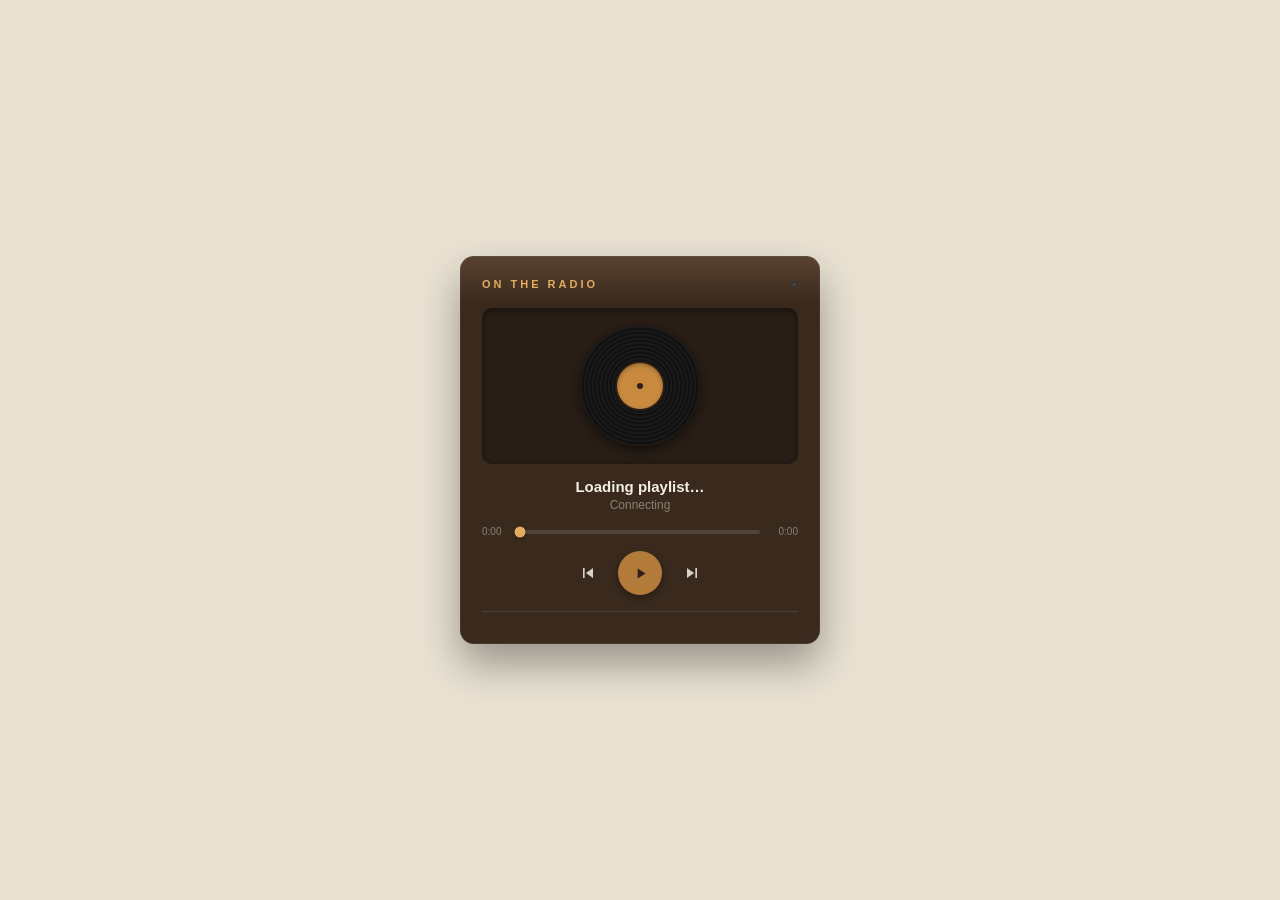
<file: test.html>
<!DOCTYPE html>
<html lang="en">
<head>
<meta charset="UTF-8">
<meta name="viewport" content="width=device-width, initial-scale=1.0">
<title>Radio Player</title>
<style>
  :root{
    --ink:#1c1a17;
    --paper:#f4efe4;
    --wood:#3a2a1e;
    --wood-light:#5a4230;
    --brass:#c98a3f;
    --brass-light:#e3ac5f;
    --groove:#2a1f17;
    --muted:#8a8072;
    --row-hover:rgba(255,255,255,0.05);
  }
  *{box-sizing:border-box;}
  body{
    margin:0;
    font-family:-apple-system,BlinkMacSystemFont,"Segoe UI",Roboto,sans-serif;
    background:#e9e2d3;
    display:flex;
    align-items:center;
    justify-content:center;
    min-height:100vh;
    padding:24px;
  }

  .player{
    width:360px;
    background:var(--wood);
    background-image:linear-gradient(180deg, var(--wood-light) 0%, var(--wood) 12%);
    border-radius:14px;
    padding:22px;
    box-shadow:0 20px 40px rgba(0,0,0,0.35), inset 0 0 0 1px rgba(255,255,255,0.05);
  }

  .brand{
    display:flex;
    justify-content:space-between;
    align-items:center;
    margin-bottom:18px;
  }
  .brand-name{
    font-size:11px;
    letter-spacing:3px;
    text-transform:uppercase;
    color:var(--brass-light);
    font-weight:600;
  }
  .brand-dot{
    width:7px;height:7px;border-radius:50%;
    background:#4a4a4a;
    box-shadow:0 0 0 2px rgba(0,0,0,0.3) inset;
  }
  .brand-dot.live{ background:#e35555; box-shadow:0 0 6px #e35555; }

  .stage{
    background:var(--groove);
    border-radius:10px;
    padding:18px;
    display:flex;
    align-items:center;
    justify-content:center;
    box-shadow:inset 0 2px 8px rgba(0,0,0,0.5);
    margin-bottom:14px;
  }

  .disc{
    width:120px;height:120px;
    border-radius:50%;
    background:repeating-radial-gradient(circle at center, #111 0px, #111 2px, #1b1b1b 3px, #1b1b1b 4px);
    box-shadow:0 4px 14px rgba(0,0,0,0.6);
    display:flex;
    align-items:center;
    justify-content:center;
    animation:spin 6s linear infinite;
    animation-play-state:paused;
  }
  .disc.spinning{animation-play-state:running;}
  .disc-label{
    width:46px;height:46px;border-radius:50%;
    background:var(--brass);
    display:flex;align-items:center;justify-content:center;
    box-shadow:0 0 0 2px var(--groove), inset 0 2px 4px rgba(0,0,0,0.25);
  }
  .disc-hole{ width:6px;height:6px;border-radius:50%;background:var(--groove); }
  @keyframes spin{ to{ transform:rotate(360deg); } }

  .meta{ text-align:center; margin-bottom:14px; }
  .meta-title{
    color:var(--paper); font-size:15px; font-weight:600; margin:0 0 3px;
    white-space:nowrap; overflow:hidden; text-overflow:ellipsis;
  }
  .meta-status{ color:var(--muted); font-size:12px; margin:0; }

  .scrubber{ display:flex; align-items:center; gap:8px; margin-bottom:14px; }
  .time{ font-size:10px; color:var(--muted); min-width:30px; font-variant-numeric:tabular-nums; }
  .time.end{ text-align:right; }
  .track{ flex:1; height:4px; background:rgba(255,255,255,0.12); border-radius:2px; position:relative; cursor:pointer; }
  .track-fill{ position:absolute; left:0; top:0; bottom:0; width:0%; background:var(--brass); border-radius:2px; }
  .track-thumb{
    position:absolute; top:50%; width:11px; height:11px; border-radius:50%;
    background:var(--brass-light); transform:translate(-50%,-50%); left:0%;
    box-shadow:0 1px 3px rgba(0,0,0,0.5);
  }

  .controls{ display:flex; align-items:center; justify-content:center; gap:20px; margin-bottom:16px; }
  .ctrl-btn{
    background:none; border:none; color:var(--paper); cursor:pointer; padding:0;
    display:flex; align-items:center; justify-content:center; opacity:0.85;
  }
  .ctrl-btn:hover{ opacity:1; }
  .play-btn{
    width:44px; height:44px; border-radius:50%; background:var(--brass);
    box-shadow:0 3px 8px rgba(0,0,0,0.4);
  }
  .play-btn:hover{ background:var(--brass-light); }
  .play-btn svg{ fill:var(--groove); }

  .queue{
    border-top:0.5px solid rgba(255,255,255,0.1);
    padding-top:10px;
    max-height:168px;
    overflow-y:auto;
  }
  .queue-row{
    display:flex;
    align-items:center;
    gap:10px;
    padding:7px 6px;
    border-radius:6px;
    cursor:pointer;
  }
  .queue-row:hover{ background:var(--row-hover); }
  .queue-row.active .qr-title{ color:var(--brass-light); }
  .qr-index{
    font-size:11px; color:var(--muted); width:16px; text-align:center;
    font-variant-numeric:tabular-nums;
  }
  .queue-row.active .qr-index{ color:var(--brass-light); }
  .qr-icon{ width:16px; display:flex; align-items:center; justify-content:center; color:var(--brass-light); }
  .qr-title{
    flex:1; font-size:13px; color:var(--paper); white-space:nowrap;
    overflow:hidden; text-overflow:ellipsis;
  }
  .qr-dur{ font-size:11px; color:var(--muted); font-variant-numeric:tabular-nums; }

  .queue::-webkit-scrollbar{ width:5px; }
  .queue::-webkit-scrollbar-thumb{ background:rgba(255,255,255,0.15); border-radius:3px; }

  #yt-player-host{ position:absolute; width:1px; height:1px; overflow:hidden; opacity:0; pointer-events:none; }
</style>
</head>
<body>

<div class="player">
  <div class="brand">
    <span class="brand-name">On the radio</span>
    <span class="brand-dot" id="liveDot"></span>
  </div>

  <div class="stage">
    <div class="disc" id="disc">
      <div class="disc-label"><div class="disc-hole"></div></div>
    </div>
  </div>

  <div class="meta">
    <p class="meta-title" id="trackTitle">Loading playlist…</p>
    <p class="meta-status" id="trackStatus">Connecting</p>
  </div>

  <div class="scrubber">
    <span class="time" id="timeCurrent">0:00</span>
    <div class="track" id="track">
      <div class="track-fill" id="trackFill"></div>
      <div class="track-thumb" id="trackThumb"></div>
    </div>
    <span class="time end" id="timeDuration">0:00</span>
  </div>

  <div class="controls">
    <button class="ctrl-btn" id="prevBtn" aria-label="Previous track">
      <svg width="20" height="20" viewBox="0 0 24 24" fill="currentColor"><path d="M6 6h2v12H6zm3.5 6l8.5 6V6z"/></svg>
    </button>
    <button class="ctrl-btn play-btn" id="playBtn" aria-label="Play">
      <svg id="playIcon" width="17" height="17" viewBox="0 0 24 24"><path d="M8 5v14l11-7z"/></svg>
      <svg id="pauseIcon" width="17" height="17" viewBox="0 0 24 24" style="display:none"><path d="M6 5h4v14H6zm8 0h4v14h-4z"/></svg>
    </button>
    <button class="ctrl-btn" id="nextBtn" aria-label="Next track">
      <svg width="20" height="20" viewBox="0 0 24 24" fill="currentColor" style="transform:scaleX(-1)"><path d="M6 6h2v12H6zm3.5 6l8.5 6V6z"/></svg>
    </button>
  </div>

  <div class="queue" id="queue"></div>

  <div id="yt-player-host"></div>
</div>

<script>
  var PLAYLIST = [
    { id: "rW57Ner6Jf0", title: "Track 1" },
    { id: "O0Cw1SLdxxE", title: "Track 2" },
    { id: "Gx_Rqsq1DIw", title: "Track 3" }
  ];

  var player, isReady = false, isPlaying = false, duration = 0, seeking = false;
  var currentIndex = 0;

  var playBtn = document.getElementById('playBtn');
  var playIcon = document.getElementById('playIcon');
  var pauseIcon = document.getElementById('pauseIcon');
  var disc = document.getElementById('disc');
  var trackTitle = document.getElementById('trackTitle');
  var trackStatus = document.getElementById('trackStatus');
  var liveDot = document.getElementById('liveDot');
  var timeCurrent = document.getElementById('timeCurrent');
  var timeDuration = document.getElementById('timeDuration');
  var trackFill = document.getElementById('trackFill');
  var trackThumb = document.getElementById('trackThumb');
  var trackBar = document.getElementById('track');
  var prevBtn = document.getElementById('prevBtn');
  var nextBtn = document.getElementById('nextBtn');
  var queueEl = document.getElementById('queue');

  function fmt(sec){
    sec = Math.max(0, Math.floor(sec));
    var m = Math.floor(sec/60);
    var s = sec%60;
    return m + ':' + (s < 10 ? '0' : '') + s;
  }

  function renderQueue(){
    queueEl.innerHTML = '';
    PLAYLIST.forEach(function(t, i){
      var row = document.createElement('div');
      row.className = 'queue-row' + (i === currentIndex ? ' active' : '');
      row.innerHTML =
        '<span class="qr-index">' + (i+1) + '</span>' +
        '<span class="qr-icon">' + (i === currentIndex && isPlaying ?
          '<svg width="12" height="12" viewBox="0 0 24 24" fill="currentColor"><path d="M6 5h4v14H6zm8 0h4v14h-4z"/></svg>' :
          '<svg width="12" height="12" viewBox="0 0 24 24" fill="currentColor"><path d="M8 5v14l11-7z"/></svg>') +
        '</span>' +
        '<span class="qr-title">' + t.title + '</span>' +
        '<span class="qr-dur">' + (t.dur ? fmt(t.dur) : '--:--') + '</span>';
      row.addEventListener('click', function(){ loadTrack(i, true); });
      queueEl.appendChild(row);
    });
  }

  function loadTrack(i, autoplay){
    currentIndex = (i + PLAYLIST.length) % PLAYLIST.length;
    trackStatus.textContent = 'Loading';
    if (isReady){
      if (autoplay){ player.loadVideoById(PLAYLIST[currentIndex].id); }
      else { player.cueVideoById(PLAYLIST[currentIndex].id); }
    }
    renderQueue();
  }

  var tag = document.createElement('script');
  tag.src = "https://www.youtube.com/iframe_api";
  document.head.appendChild(tag);

  window.onYouTubeIframeAPIReady = function(){
    player = new YT.Player('yt-player-host', {
      height: '1',
      width: '1',
      videoId: PLAYLIST[currentIndex].id,
      playerVars: { playsinline: 1, controls: 0, rel: 0 },
      events: {
        onReady: onPlayerReady,
        onStateChange: onPlayerStateChange
      }
    });
  };

  function onPlayerReady(){
    isReady = true;
    updateNowPlaying();
    player.setVolume(80);
    renderQueue();
    tick();
  }

  function updateNowPlaying(){
    duration = player.getDuration() || 0;
    var data = player.getVideoData();
    var title = (data && data.title) ? data.title : PLAYLIST[currentIndex].title;
    trackTitle.textContent = title;
    PLAYLIST[currentIndex].title = title;
    timeDuration.textContent = fmt(duration);
  }

  function onPlayerStateChange(e){
    if (e.data === YT.PlayerState.PLAYING){
      isPlaying = true;
      playIcon.style.display = 'none';
      pauseIcon.style.display = 'block';
      disc.classList.add('spinning');
      liveDot.classList.add('live');
      trackStatus.textContent = 'Playing';
      updateNowPlaying();
      renderQueue();
    } else if (e.data === YT.PlayerState.PAUSED){
      isPlaying = false;
      playIcon.style.display = 'block';
      pauseIcon.style.display = 'none';
      disc.classList.remove('spinning');
      liveDot.classList.remove('live');
      trackStatus.textContent = 'Paused';
      renderQueue();
    } else if (e.data === YT.PlayerState.ENDED){
      loadTrack(currentIndex + 1, true);
    }
  }

  function tick(){
    if (isReady && !seeking && isPlaying){
      var cur = player.getCurrentTime ? player.getCurrentTime() : 0;
      duration = player.getDuration() || duration;
      var pct = duration ? (cur/duration)*100 : 0;
      trackFill.style.width = pct + '%';
      trackThumb.style.left = pct + '%';
      timeCurrent.textContent = fmt(cur);
    }
    requestAnimationFrame(tick);
  }

  playBtn.addEventListener('click', function(){
    if (!isReady) return;
    if (isPlaying){ player.pauseVideo(); }
    else { player.playVideo(); }
  });

  prevBtn.addEventListener('click', function(){ loadTrack(currentIndex - 1, true); });
  nextBtn.addEventListener('click', function(){ loadTrack(currentIndex + 1, true); });

  function seekFromEvent(e){
    var rect = trackBar.getBoundingClientRect();
    var x = (e.touches ? e.touches[0].clientX : e.clientX) - rect.left;
    var pct = Math.min(1, Math.max(0, x / rect.width));
    trackFill.style.width = (pct*100) + '%';
    trackThumb.style.left = (pct*100) + '%';
    if (isReady && duration){ player.seekTo(pct * duration, true); }
  }

  trackBar.addEventListener('mousedown', function(e){
    seeking = true;
    seekFromEvent(e);
    function onMove(ev){ seekFromEvent(ev); }
    function onUp(){
      seeking = false;
      window.removeEventListener('mousemove', onMove);
      window.removeEventListener('mouseup', onUp);
    }
    window.addEventListener('mousemove', onMove);
    window.addEventListener('mouseup', onUp);
  });
  trackBar.addEventListener('touchstart', function(e){ seeking = true; seekFromEvent(e); });
  trackBar.addEventListener('touchmove', seekFromEvent);
  trackBar.addEventListener('touchend', function(){ seeking = false; });
</script>

</body>
</html>
</file>
